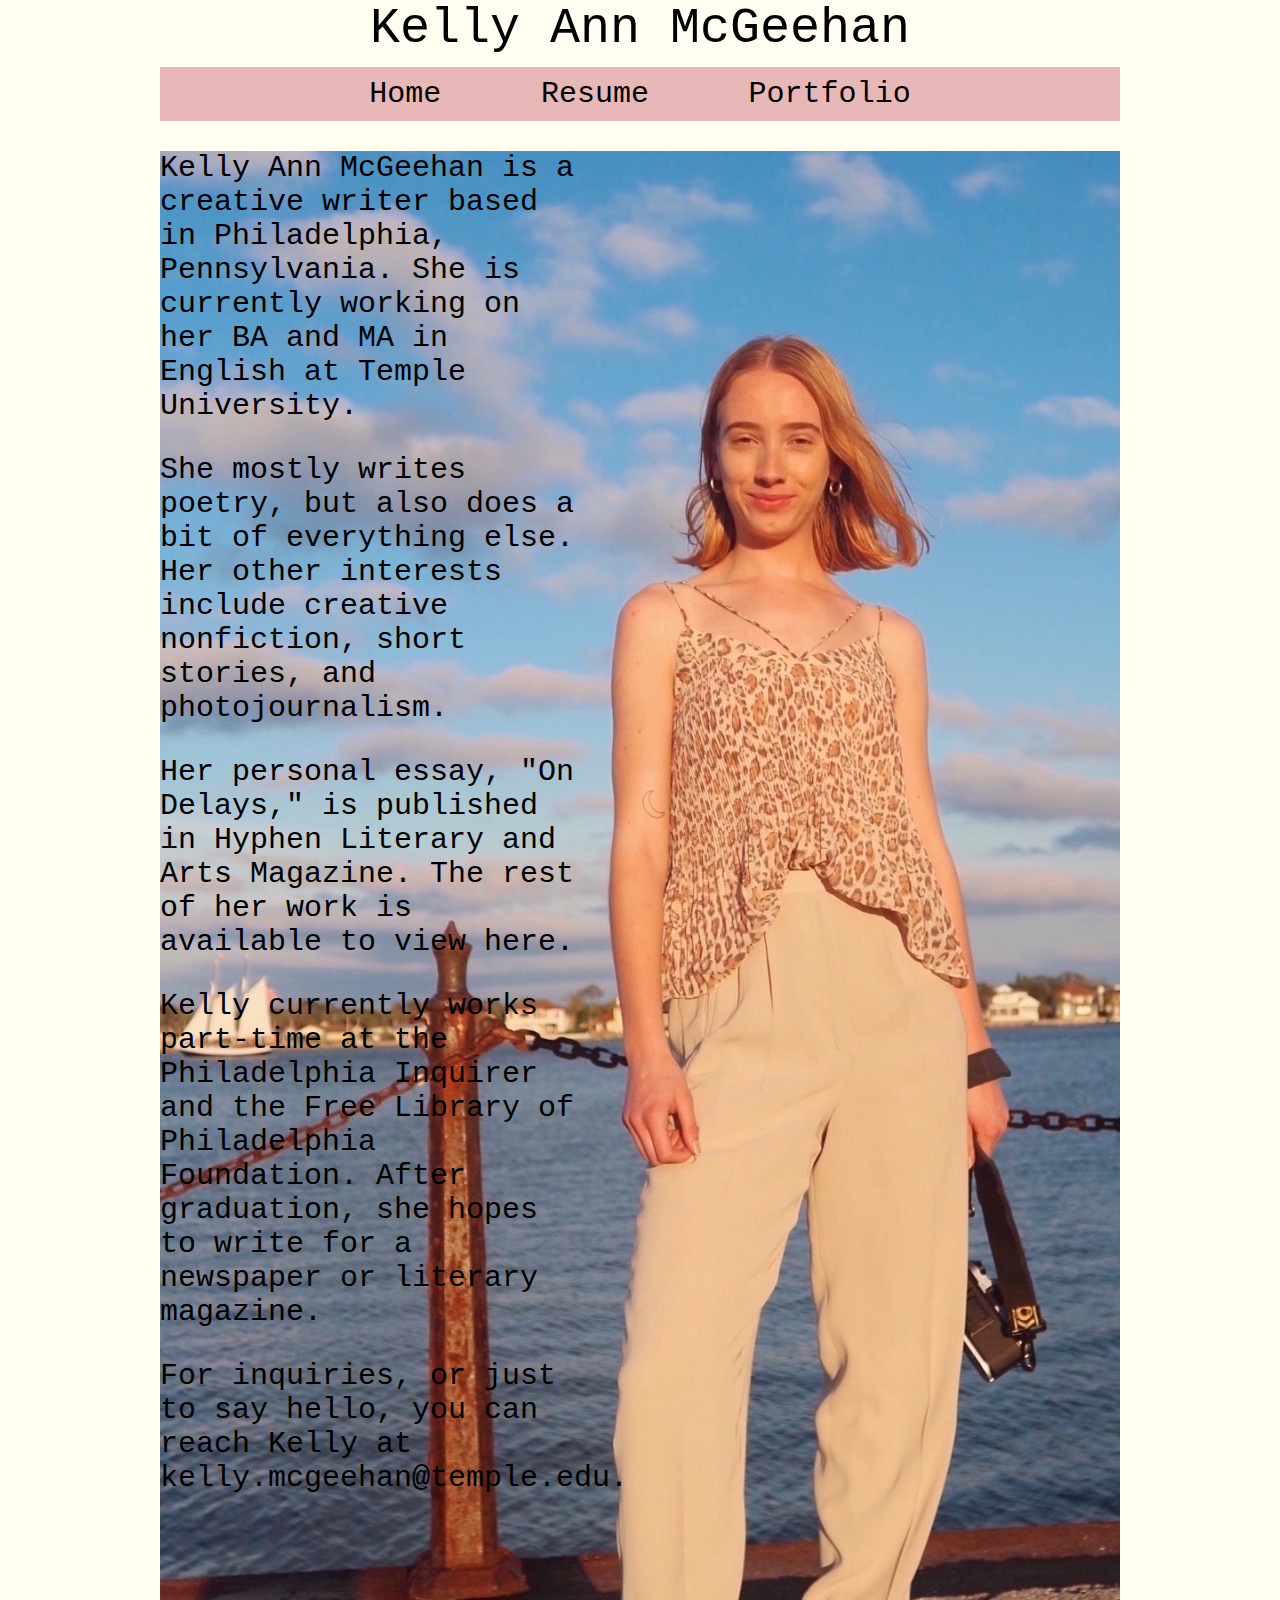
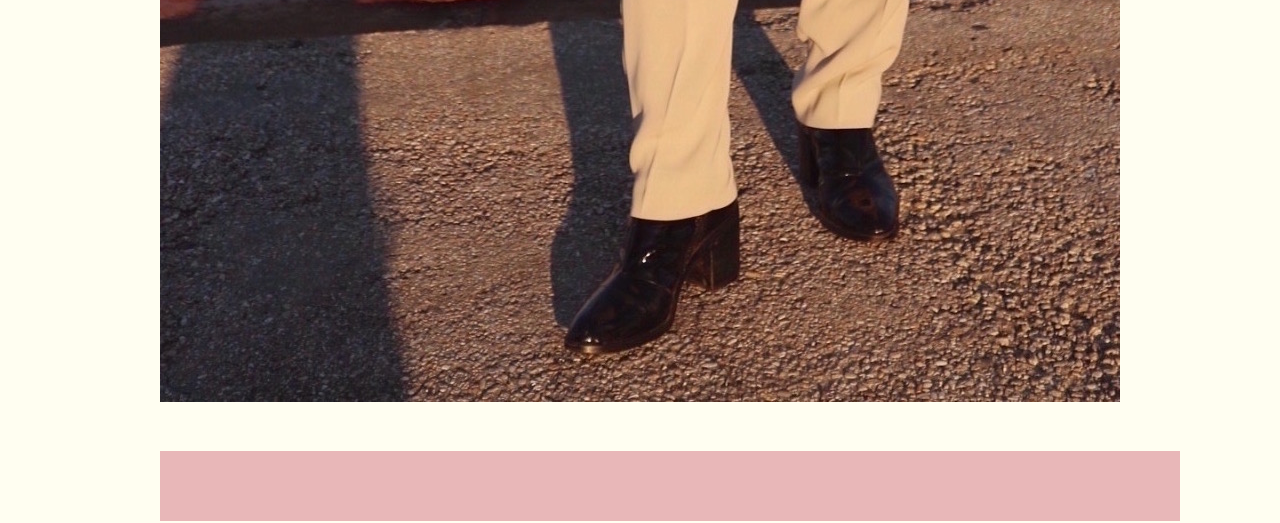
<file: index.html>
<!DOCTYPE html>
<html>
    
    <head>
        <meta charset="utf-8">
        <meta http-equiv="X-UA-Compatible" content="IE=edge">
        <title>3814 stub html</title>
        <meta name="description" content="stub file containing HTML boilerplate">
        <link rel="stylesheet" type="text/css" media="screen" href="mod14.css">
    </head>
    <body>
<main>      
        <header> <a href="home.html">Kelly Ann McGeehan </a> </header>
           <nav>
               <ul>
        			<li><a href="home.html">Home</a></li>
        			<li><a href="resume.html">Resume</a></li>
        			<li><a href="portfolio.html">Portfolio</a></li>
        		</ul>
        	</nav>
    
<div class= "about"> 
<div class= "aboutme"> 
<p> Kelly Ann McGeehan is a creative writer based in Philadelphia, Pennsylvania. She is currently working on her BA and MA in English at Temple University. </p>

<p> She mostly writes poetry, but also does a bit of everything else. Her other interests include creative nonfiction, short stories, and photojournalism. </p>

<p> Her personal essay, "On Delays," is published in Hyphen Literary and Arts Magazine. The rest of her work is available to view here. </p>
    
<p> Kelly currently works part-time at the Philadelphia Inquirer and the Free Library of Philadelphia Foundation. After graduation, she hopes to write for a newspaper or literary magazine.</p> 
    
<p> For inquiries, or just to say hello, you can reach Kelly at <a href = "mailto: kelly.mcgeehan@temple.edu">kelly.mcgeehan@temple.edu.</a></p>
</div>
</div>
    
<footer> </footer> 
</main>
</body>
</html>
</file>
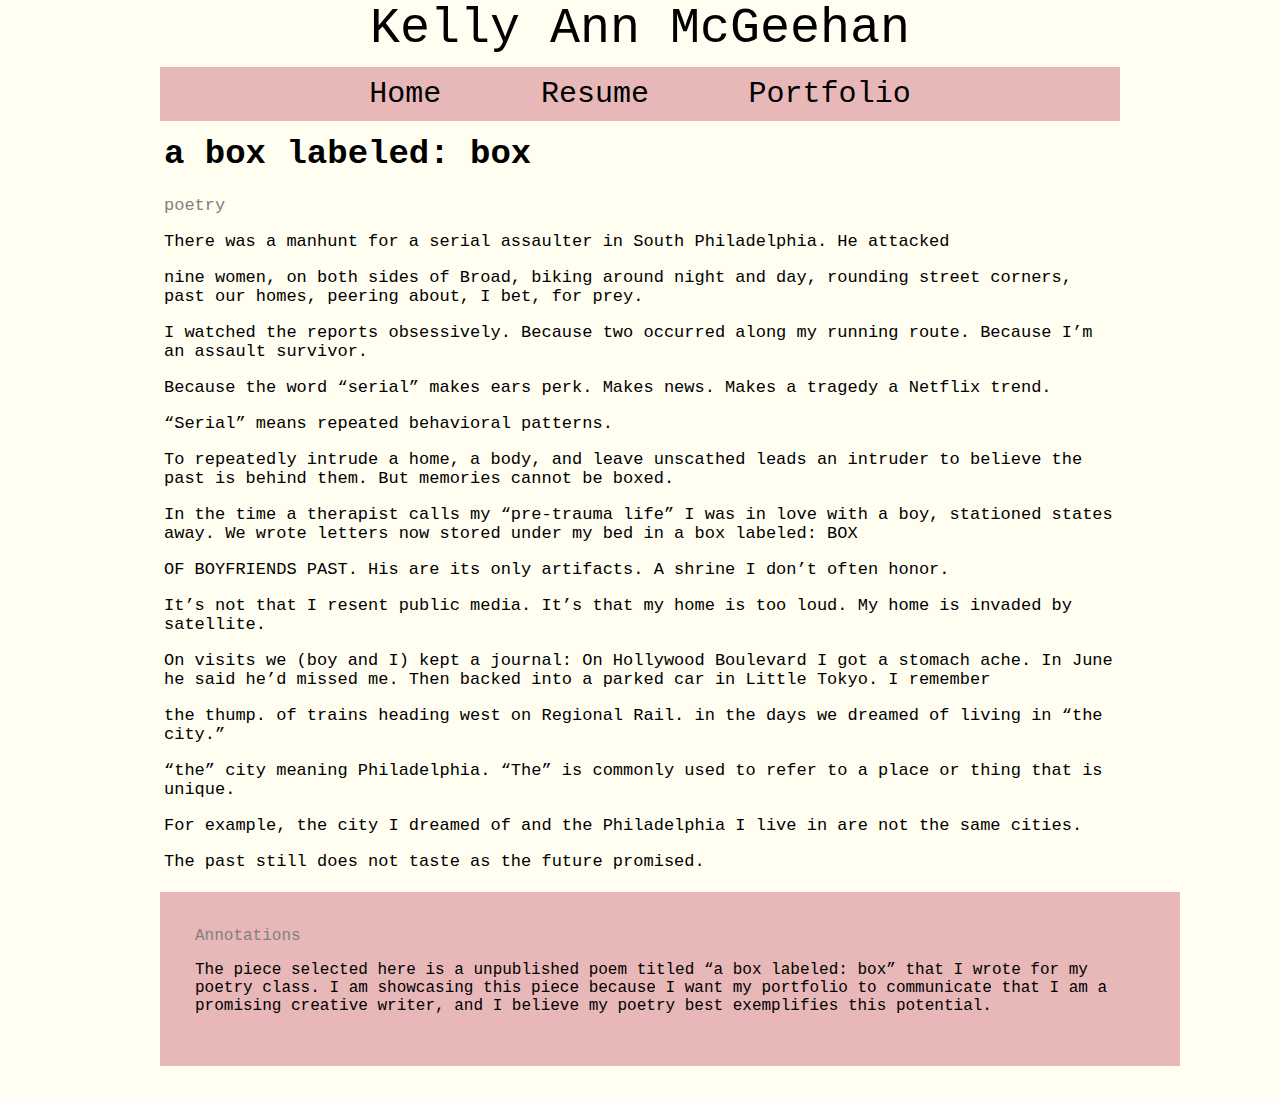
<file: abox.html>
<!DOCTYPE html>
<html>
    
    <head>
        <meta charset="utf-8">
        <meta http-equiv="X-UA-Compatible" content="IE=edge">
        <title>3814 stub html</title>
        <meta name="description" content="stub file containing HTML boilerplate">
        <link rel="stylesheet" type="text/css" media="screen" href="mod14.css">
        
    </head>
    <body>
    <main>
        <header> <a href="home.html">Kelly Ann McGeehan </a> </header>
        	<nav>
        		<ul>
        			<li><a href="home.html">Home</a></li>
        			<li><a href="resume.html">Resume</a></li>
        			<li><a href="portfolio.html">Portfolio</a></li>
        		</ul>
        	</nav>
        
    <div class= "poetrytext"> 
    <h1> a box labeled: box </h1>
    <subheader> poetry </subheader> 
    <p>There was a manhunt for a serial assaulter in South Philadelphia. He attacked</p>
    <p> nine women, on both sides of Broad, biking around night and day, rounding street corners, past our homes, peering about, I bet, for prey. 
    </p>
    <p>I watched the reports obsessively. Because two occurred along my running route. Because I’m an assault survivor. </p>
    <p>Because the word “serial” makes ears perk. Makes news. Makes a tragedy a Netflix trend.</p>
    <p>“Serial” means repeated behavioral patterns. </p>
    <p>To repeatedly intrude a home, a body, and leave unscathed leads an intruder to believe the past is behind them. But memories cannot be boxed. </p>
    <p>In the time a therapist calls my “pre-trauma life” I was in love with a boy, stationed states away. We wrote letters now stored under my bed in a box labeled: BOX 
    </p>
    <p>OF BOYFRIENDS PAST. His are its only artifacts. A shrine I don’t often honor.</p>
    <p>It’s not that I resent public media. It’s that my home is too loud. My home is invaded by satellite. </p>
    <p>On visits we (boy and I) kept a journal: On Hollywood Boulevard I got a stomach ache. In June he said he’d missed me. Then backed into a parked car in Little Tokyo. I remember </p>
    <p>the thump. of trains heading west on Regional Rail. in the days we dreamed of living in “the city.”</p>
    <p>“the” city meaning Philadelphia. “The” is commonly used to refer to a place or thing that is unique. </p>
    <p>For example, the city I dreamed of and the Philadelphia I live in are not the same cities.</p>
    <p>The past still does not taste as the future promised.</p>
    </div>
   <footer> <subheader> Annotations </subheader> 
    <p>The piece selected here is a unpublished poem titled “a box labeled: box” that I wrote for my poetry class. I am showcasing this piece because I want my portfolio to communicate that I am a promising creative writer, and I believe my poetry best exemplifies this potential. </p> </footer> 
  </main>
  </body>
  </html>
</file>
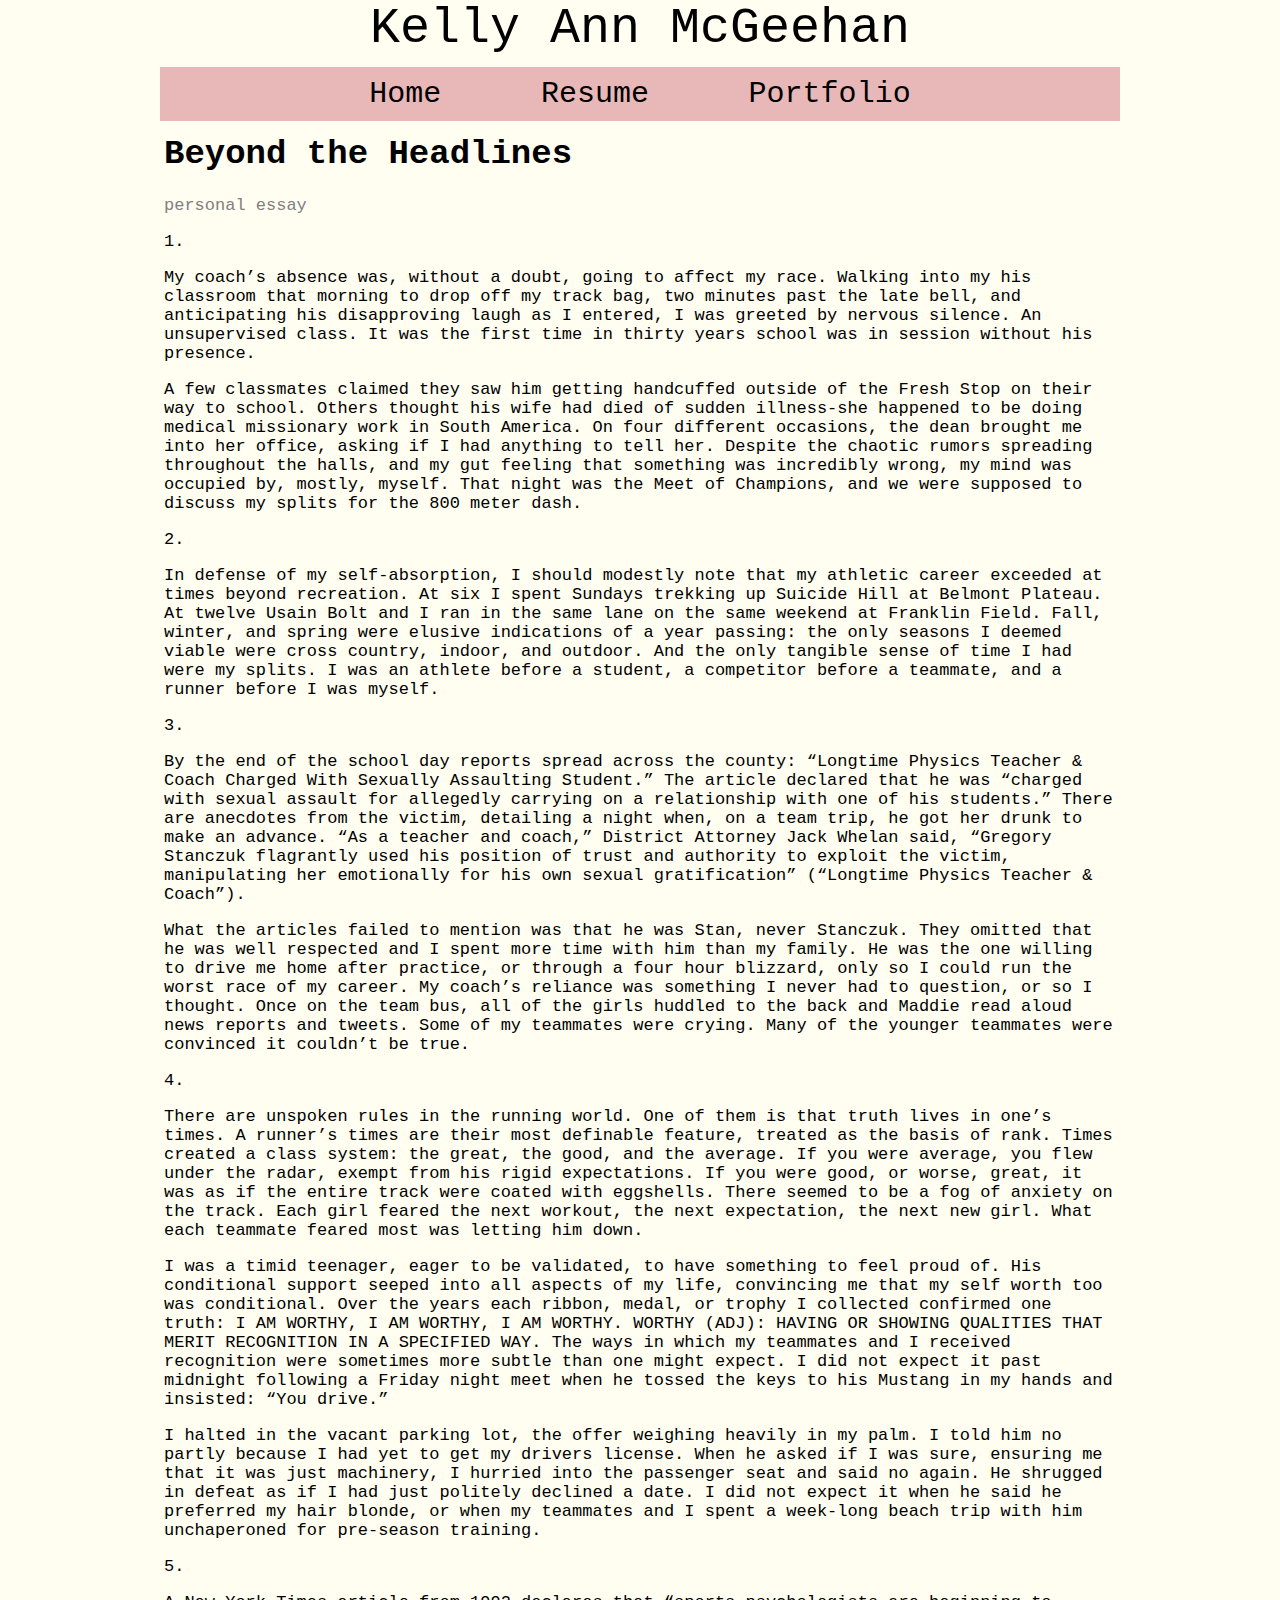
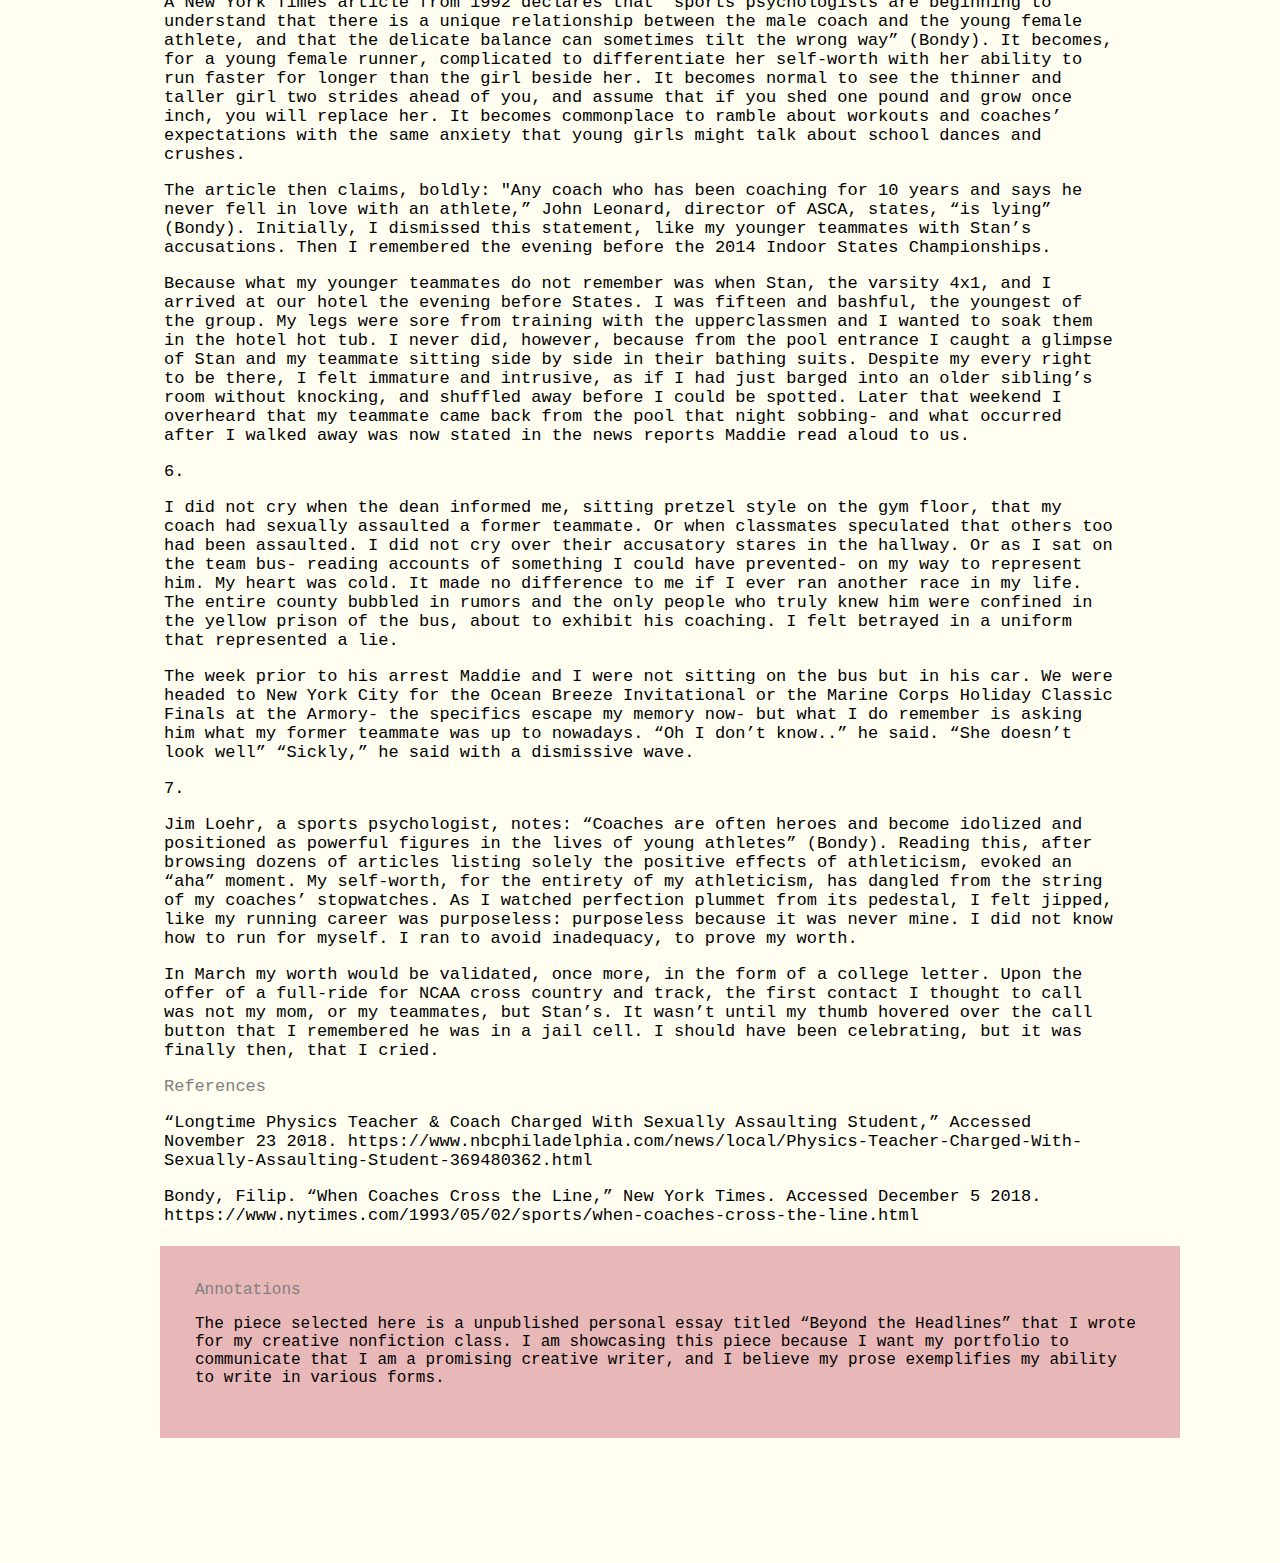
<file: beyond.html>
<!DOCTYPE html>
<html>
    
    <head>
        <meta charset="utf-8">
        <meta http-equiv="X-UA-Compatible" content="IE=edge">
        <title>3814 stub html</title>
        <meta name="description" content="stub file containing HTML boilerplate">
        <link rel="stylesheet" type="text/css" media="screen" href="mod14.css">
    </head>
    <body>
    <main>
        <header> <a href="home.html">Kelly Ann McGeehan </a> </header>
        	<nav>
        		<ul>
        			<li><a href="home.html">Home</a></li>
        			<li><a href="resume.html">Resume</a></li>
        			<li><a href="portfolio.html">Portfolio</a></li>
        		</ul>
        	</nav>
        
    <div class= "poetrytext"> 
    <h1> Beyond the Headlines </h1>
    <subheader> personal essay </subheader> 
    <p>1.</p>
    <p>My coach’s absence was, without a doubt, going to affect my race. Walking into my his classroom that morning to drop off my track bag, two minutes past the late bell, and anticipating his disapproving laugh as I entered, I was greeted by nervous silence. An unsupervised class. It was the first time in thirty years school was in session without his presence. </p>
    <p>A few classmates claimed they saw him getting handcuffed outside of the Fresh Stop on their way to school. Others thought his wife had died of sudden illness-she happened to be doing medical missionary work in South America. On four different occasions, the dean brought me into her office, asking if I had anything to tell her. Despite the chaotic rumors spreading throughout the halls, and my gut feeling that something was incredibly wrong, my mind was occupied by, mostly, myself. That night was the Meet of Champions, and we were supposed to discuss my splits for the 800 meter dash. </p>
    <p> 2.</p>
    <p>In defense of my self-absorption, I should modestly note that my athletic career exceeded at times beyond recreation. At six I spent Sundays trekking up Suicide Hill at Belmont Plateau. At twelve Usain Bolt and I ran in the same lane on the same weekend at Franklin Field. Fall, winter, and spring were elusive indications of a year passing: the only seasons I deemed viable were cross country, indoor, and outdoor. And the only tangible sense of time I had were my splits. I was an athlete before a student, a competitor before a teammate, and a runner before I was myself.
    </p>
    <p> 3. </p>
    <p>By the end of the school day reports spread across the county: “Longtime Physics Teacher & Coach Charged With Sexually Assaulting Student.” The article declared that he was “charged with sexual assault for allegedly carrying on a relationship with one of his students.” There are anecdotes from the victim, detailing a night when, on a team trip, he got her drunk to make an advance. “As a teacher and coach,” District Attorney Jack Whelan said, “Gregory Stanczuk flagrantly used his position of trust and authority to exploit the victim, manipulating her emotionally for his own sexual gratification” (“Longtime Physics Teacher & Coach”). 
    </p>
    <p>What the articles failed to mention was that he was Stan, never Stanczuk. They omitted that he was well respected and I spent more time with him than my family. He was the one willing to drive me home after practice, or through a four hour blizzard, only so I could run the worst race of my career. My coach’s reliance was something I never had to question, or so I thought. Once on the team bus, all of the girls huddled to the back and Maddie read aloud news reports and tweets. Some of my teammates were crying. Many of the younger teammates were convinced it couldn’t be true. </p>
    <p> 4.</p>
    <p>There are unspoken rules in the running world. One of them is that truth lives in one’s times. A runner’s times are their most definable feature, treated as the basis of rank. Times created a class system: the great, the good, and the average. If you were average, you flew under the radar, exempt from his rigid expectations. If you were good, or worse, great, it was as if the entire track were coated with eggshells. There seemed to be a fog of anxiety on the track. Each girl feared the next workout, the next expectation, the next new girl. What each teammate feared most was letting him down.</p>
    <p>I was a timid teenager, eager to be validated, to have something to feel proud of. His conditional support seeped into all aspects of my life, convincing me that my self worth too was conditional. Over the years each ribbon, medal, or trophy I collected confirmed one truth: I AM WORTHY, I AM WORTHY, I AM WORTHY. 
    WORTHY (ADJ): HAVING OR SHOWING QUALITIES THAT MERIT 
    RECOGNITION IN A SPECIFIED WAY. The ways in which my teammates and I received recognition were sometimes more subtle than one might expect. I did not expect it past midnight following a Friday night meet when he tossed the keys to his Mustang in my hands and insisted: “You drive.” </p>
    <p>I halted in the vacant parking lot, the offer weighing heavily in my palm. I told him no partly because I had yet to get my drivers license. When he asked if I was sure, ensuring me that it was just machinery, I hurried into the passenger seat and said no again. He shrugged in defeat as if I had just politely declined a date. I did not expect it when he said he preferred my hair blonde, or when my teammates and I spent a week-long beach trip with him unchaperoned for pre-season training.</p>
    <p>5.</p>
    <p>A New York Times article from 1992 declares that “sports psychologists are beginning to understand that there is a unique relationship between the male coach and the young female athlete, and that the delicate balance can sometimes tilt the wrong way” (Bondy). It becomes, for a young female runner, complicated to differentiate her self-worth with her ability to run faster for longer than the girl beside her. It becomes normal to see the thinner and taller girl two strides ahead of you, and assume that if you shed one pound and grow once inch, you will replace her. It becomes commonplace to ramble about workouts and coaches’ expectations with the same anxiety that young girls might talk about school dances and crushes.</p>
    <p>The article then claims, boldly: "Any coach who has been coaching for 10 years and says he never fell in love with an athlete,” John Leonard, director of ASCA, states, “is lying” (Bondy). Initially, I dismissed this statement, like my younger teammates with Stan’s accusations. Then I remembered the evening before the 2014 Indoor States Championships. </p>
    <p>Because what my younger teammates do not remember was when Stan, the varsity 4x1, and I arrived at our hotel the evening before States. I was fifteen and bashful, the youngest of the group. My legs were sore from training with the upperclassmen and I wanted to soak them in the hotel hot tub. I never did, however, because from the pool entrance I caught a glimpse of Stan and my teammate sitting side by side in their bathing suits. Despite my every right to be there, I felt immature and intrusive, as if I had just barged into an older sibling’s room without knocking, and shuffled away before I could be spotted. Later that weekend I overheard that my teammate came back from the pool that night sobbing- and what occurred after I walked away was now stated in the news reports Maddie read aloud to us. 
    </p>
    <p>6.</p>
    <p>I did not cry when the dean informed me, sitting pretzel style on the gym floor, that my coach had sexually assaulted a former teammate. Or when classmates speculated that others too had been assaulted. I did not cry over their accusatory stares in the hallway. Or as I sat on the team bus- reading accounts of something I could have prevented- on my way to represent him. My heart was cold. It made no difference to me if I ever ran another race in my life. The entire county bubbled in rumors and the only people who truly knew him were confined in the yellow prison of the bus, about to exhibit his coaching. I felt betrayed in a uniform that represented a lie.</p>
    <p>The week prior to his arrest Maddie and I were not sitting on the bus but in his car. We were headed to New York City for the Ocean Breeze Invitational or the Marine Corps Holiday Classic Finals at the Armory- the specifics escape my memory now- but what I do remember is asking him what my former teammate was up to nowadays. 
	“Oh I don’t know..” he said. “She doesn’t look well” “Sickly,” he said with a dismissive wave. </p>
    <p>7.</p>
    <p>Jim Loehr, a sports psychologist, notes: “Coaches are often heroes and become idolized and positioned as powerful figures in the lives of young athletes” (Bondy). 
    Reading this, after browsing dozens of articles listing solely the positive effects of athleticism, evoked an “aha” moment. My self-worth, for the entirety of my athleticism, has dangled from the string of my coaches’ stopwatches. As I watched perfection plummet from its pedestal, I felt jipped, like my running career was purposeless: purposeless because it was never mine. I did not know how to run for myself. I ran to avoid inadequacy, to prove my worth. </p>
    <p>In March my worth would be validated, once more, in the form of a college letter. Upon the offer of a full-ride for NCAA cross country and track, the first contact I thought to call was not my mom, or my teammates, but Stan’s. It wasn’t until my thumb hovered over the call button that I remembered he was in a jail cell. I should have been celebrating, but it was finally then, that I cried. </p>
    <subheader> References </subheader>
    <p>“Longtime Physics Teacher & Coach Charged With Sexually Assaulting Student,” Accessed November 23 2018. https://www.nbcphiladelphia.com/news/local/Physics-Teacher-Charged-With-Sexually-Assaulting-Student-369480362.html </p>
    <p>Bondy, Filip. “When Coaches Cross the Line,” New York Times. Accessed December 5 2018. https://www.nytimes.com/1993/05/02/sports/when-coaches-cross-the-line.html</p>
</div>
<footer> <subheader> Annotations </subheader> 
    <p>The piece selected here is a unpublished personal essay titled “Beyond the Headlines” that I wrote for my creative nonfiction class. I am showcasing this piece because I want my portfolio to communicate that I am a promising creative writer, and I believe my prose exemplifies my ability to write in various forms. </p> </footer> 
</main>
  </body>
  </html>
</file>
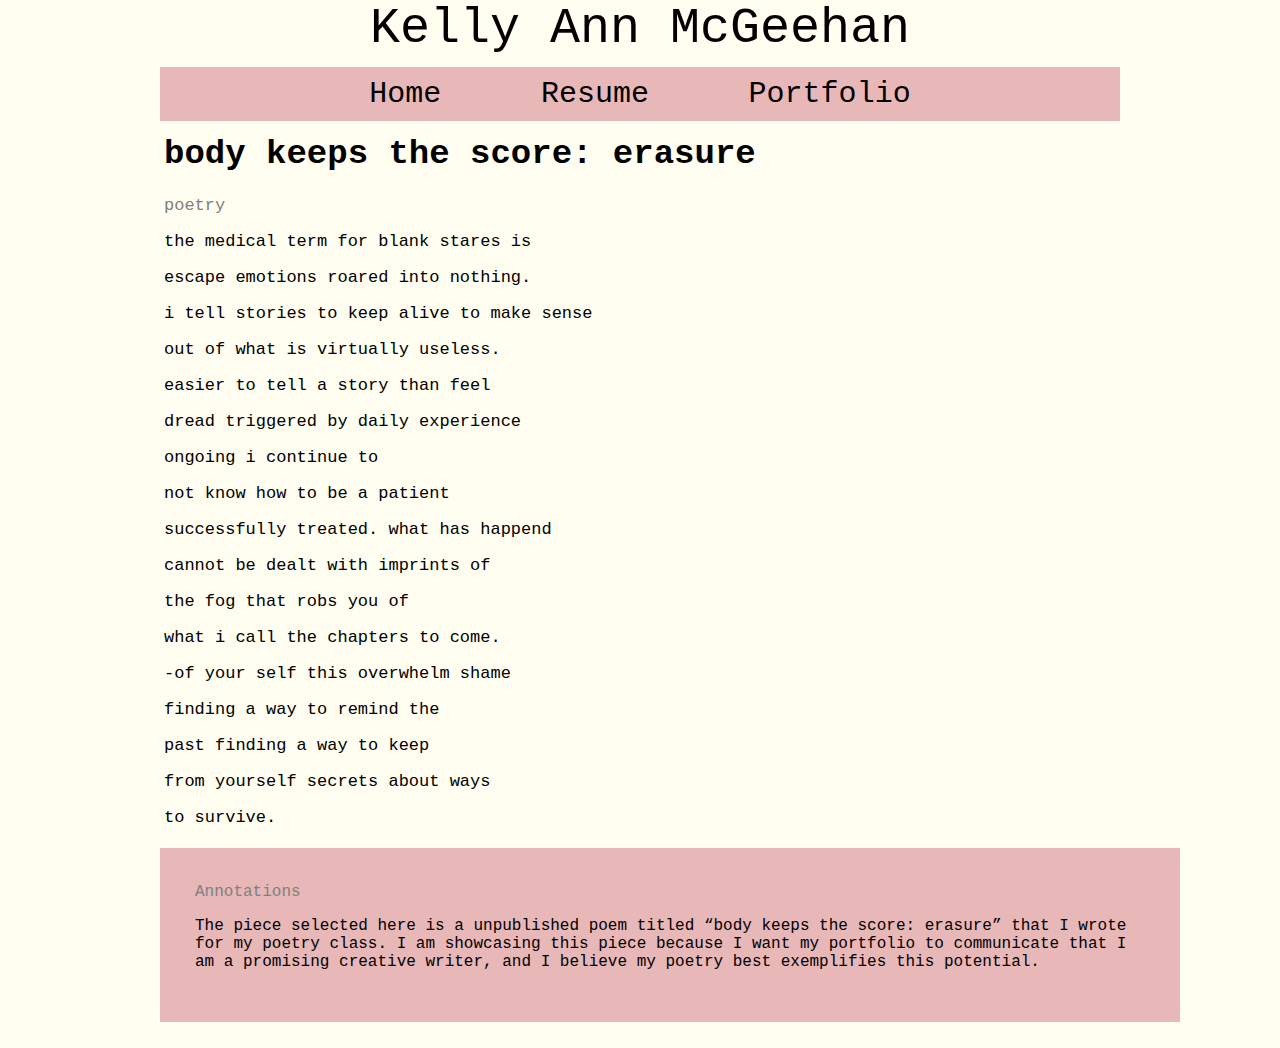
<file: bodykeeps.html>
<!DOCTYPE html>
<html>
    
    <head>
        <meta charset="utf-8">
        <meta http-equiv="X-UA-Compatible" content="IE=edge">
        <title>3814 stub html</title>
        <meta name="description" content="stub file containing HTML boilerplate">
        <link rel="stylesheet" type="text/css" media="screen" href="mod14.css">
        
    </head>
    <body>
    <main> 
        <header> <a href="home.html">Kelly Ann McGeehan </a> </header>
        	<nav>
        		<ul>
        			<li><a href="home.html">Home</a></li>
        			<li><a href="resume.html">Resume</a></li>
        			<li><a href="portfolio.html">Portfolio</a></li>
        		</ul>
        	</nav>
    
    <div class= "poetrytext">
    <h1> body keeps the score: erasure </h1>
    <subheader> poetry </subheader>
    <p> the medical term for blank stares is </p>
    <p> escape emotions roared into nothing. </p>
    <p> i tell stories to keep alive to make sense </p>
    <p> out of what is virtually useless. </p>
    <p> easier to tell a story than feel </p>
    <p> dread triggered by daily experience 
    <p> ongoing i continue to </p>
    <p> not know how to be a patient </p>
    <p> successfully treated. what has happend </p>
    <p> cannot be dealt with imprints of </p>
    <p> the fog that robs you of </p>
    <p> what i call the chapters to come. </p>
    <p> -of your self this overwhelm shame </p>
    <p> finding a way to remind the </p>
    <p> past finding a way to keep </p>
    <p> from yourself secrets about ways </p>
    <p> to survive. </p>
    </div>  
        
   <footer> <subheader> Annotations </subheader> 
    <p>The piece selected here is a unpublished poem titled “body keeps the score: erasure” that I wrote for my poetry class. I am showcasing this piece because I want my portfolio to communicate that I am a promising creative writer, and I believe my poetry best exemplifies this potential. </p> </footer>  
        
  </main>
  </body>
  </html>
</file>
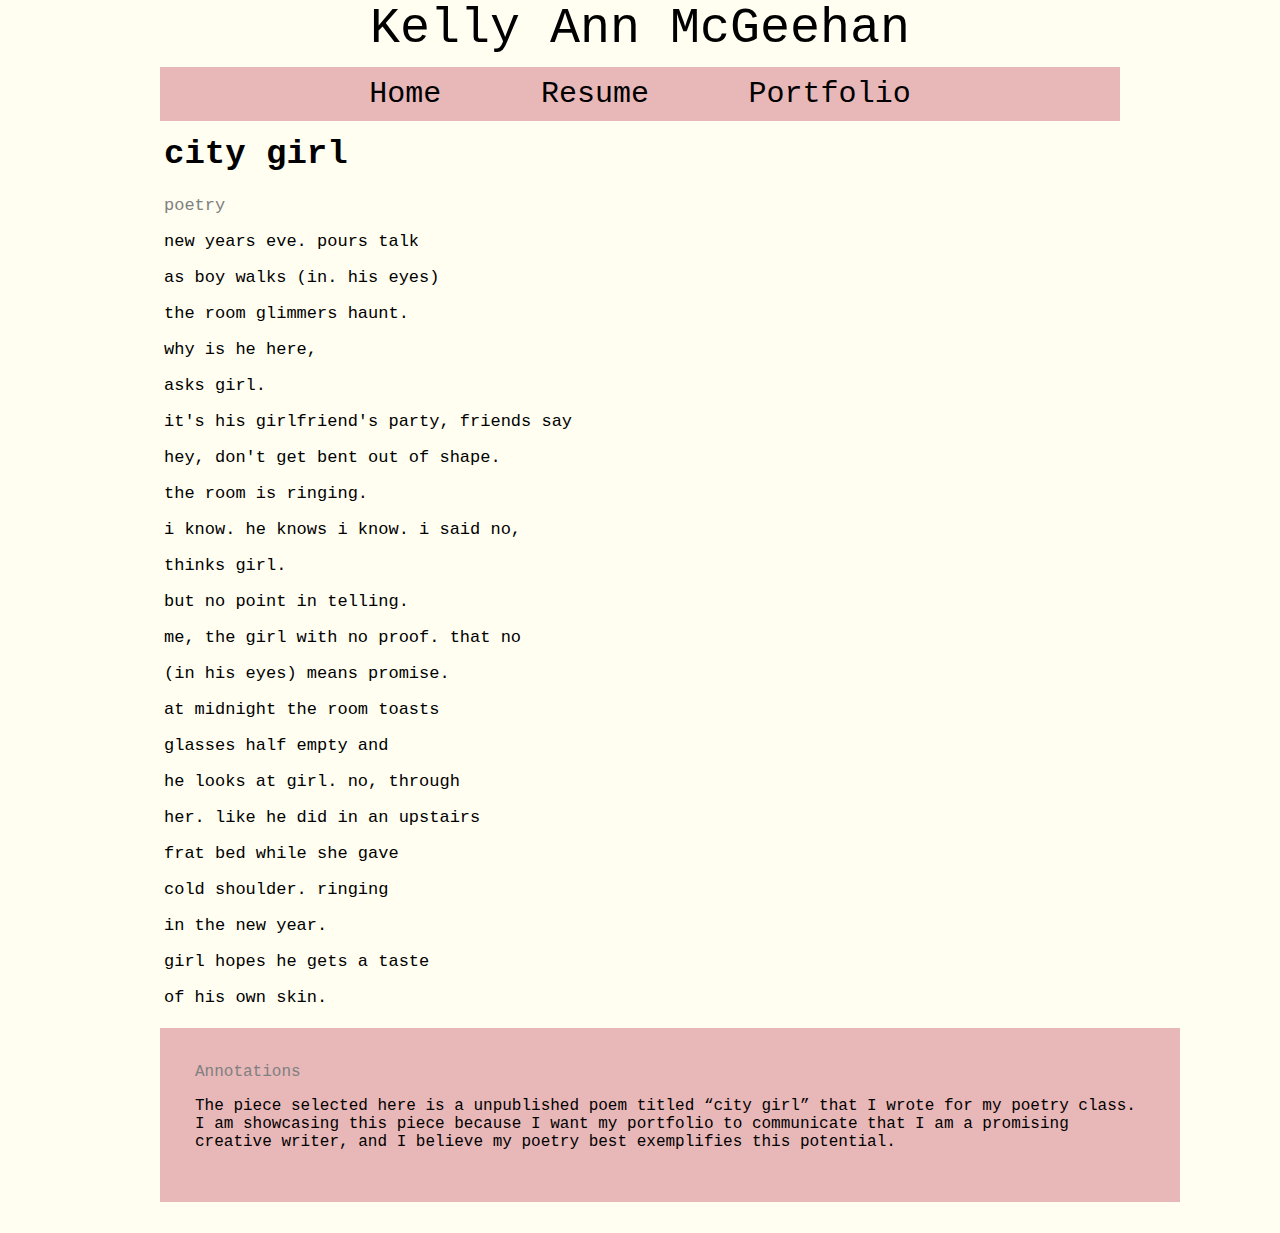
<file: citygirl.html>
<!DOCTYPE html>
<html>
    
    <head>
        <meta charset="utf-8">
        <meta http-equiv="X-UA-Compatible" content="IE=edge">
        <title>3814 stub html</title>
        <meta name="description" content="stub file containing HTML boilerplate">
        <link rel="stylesheet" type="text/css" media="screen" href="mod14.css">
        
    </head>
    <body>
    <main>
        <header> <a href="home.html">Kelly Ann McGeehan </a> </header>
        	<nav>
        		<ul>
        			<li><a href="home.html">Home</a></li>
        			<li><a href="resume.html">Resume</a></li>
        			<li><a href="portfolio.html">Portfolio</a></li>
        		</ul>
        	</nav>
   
        <div class= "poetrytext"> 
        <h1> city girl </h1>
        <subheader> poetry </subheader>
        <p> new years eve. pours talk </p>
        <p> as boy walks (in. his eyes) </p>
        <p> the room glimmers haunt. </p>
        <p> why is he here,  </p>
        <p> asks girl. </p>
        <p> it's his girlfriend's party, friends say </p>
        <p> hey, don't get bent out of shape. </p>
        <p> the room is ringing.</p>
        <p> i know. he knows i know. i said no,</p>
        <p> thinks girl. </p>
        <p> but no point in telling. </p>
        <p> me, the girl with no proof. that no </p>
        <p> (in his eyes) means promise. </p>
        <p> at midnight the room toasts </p>
        <p> glasses half empty and </p>
        <p> he looks at girl. no, through </p>
        <p> her. like he did in an upstairs</p>
        <p> frat bed while she gave </p>
        <p> cold shoulder. ringing</p>
        <p> in the new year. </p>
        <p> girl hopes he gets a taste</p>
        <p> of his own skin. </p>
        </div>
        

       <footer><subheader> Annotations </subheader> 
    <p>The piece selected here is a unpublished poem titled “city girl” that I wrote for my poetry class. I am showcasing this piece because I want my portfolio to communicate that I am a promising creative writer, and I believe my poetry best exemplifies this potential. </p> </footer>  
        
  </main>
  </body>
  </html>
</file>
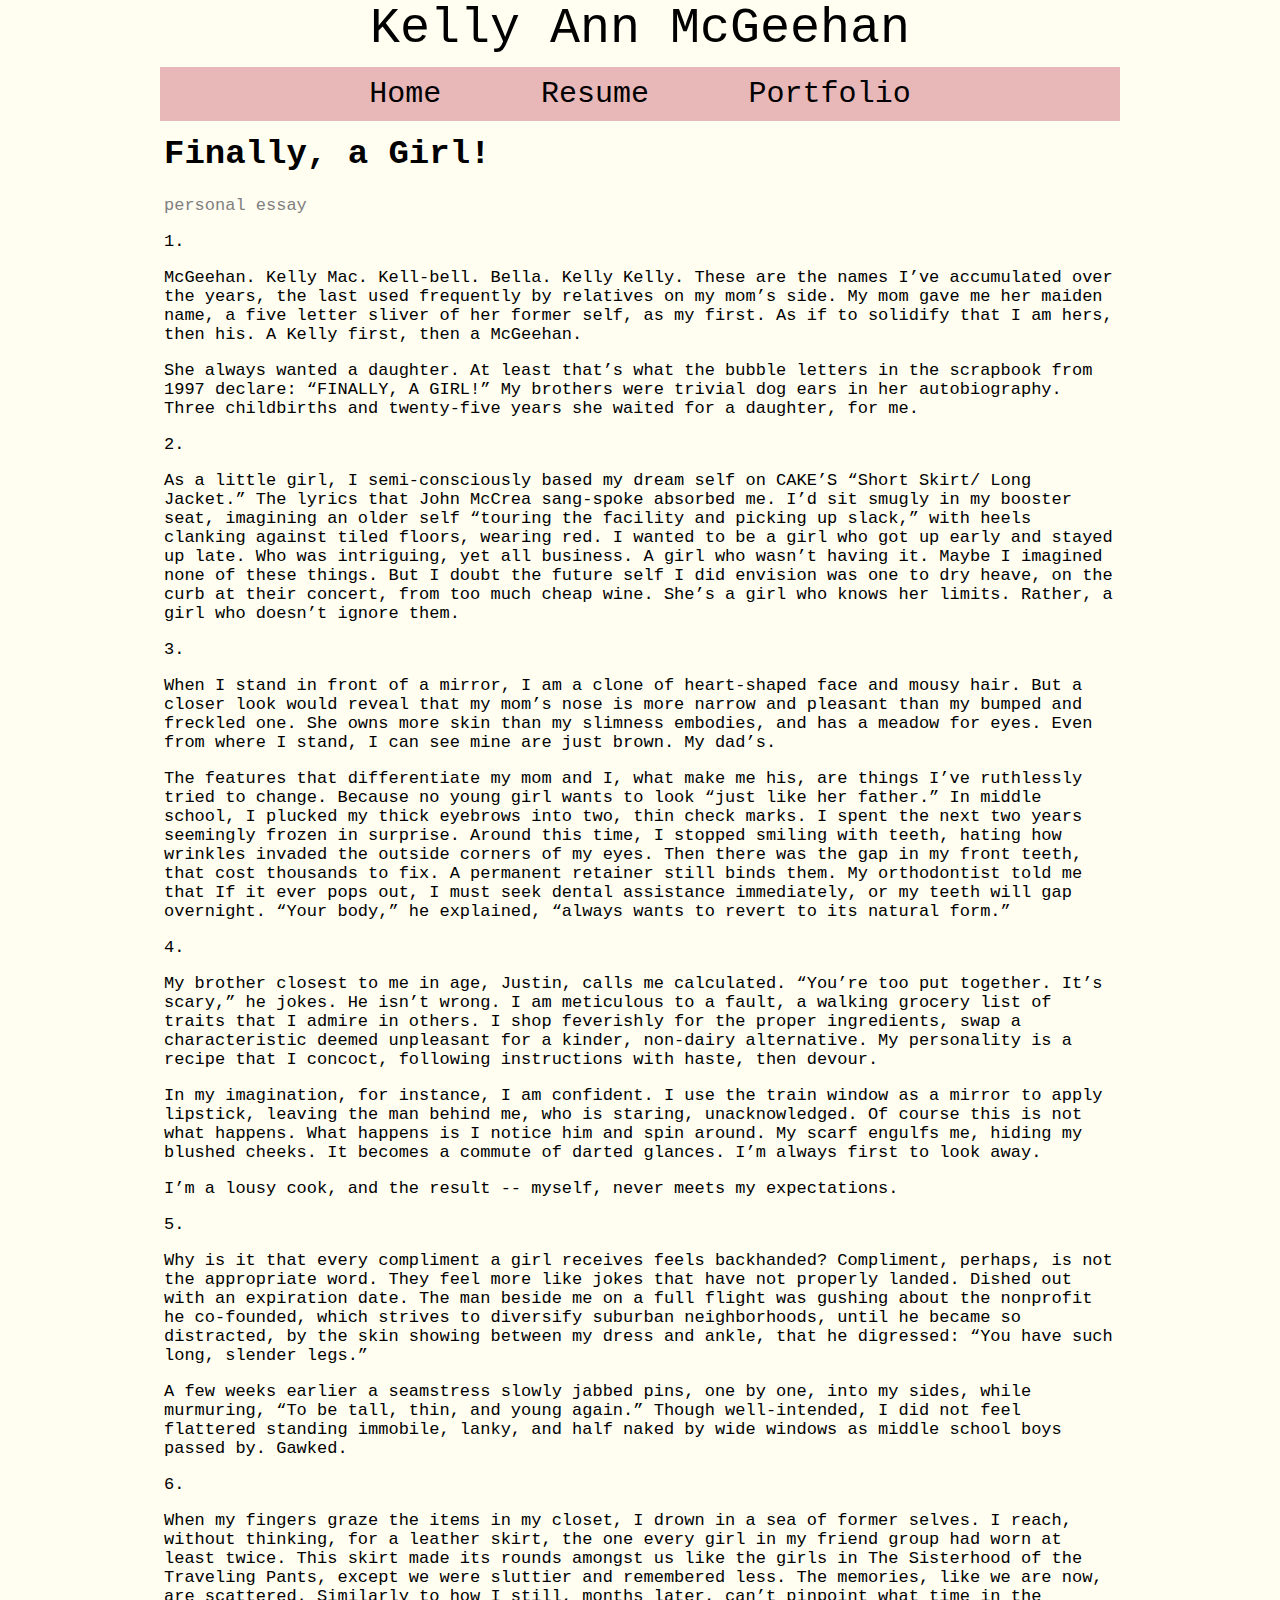
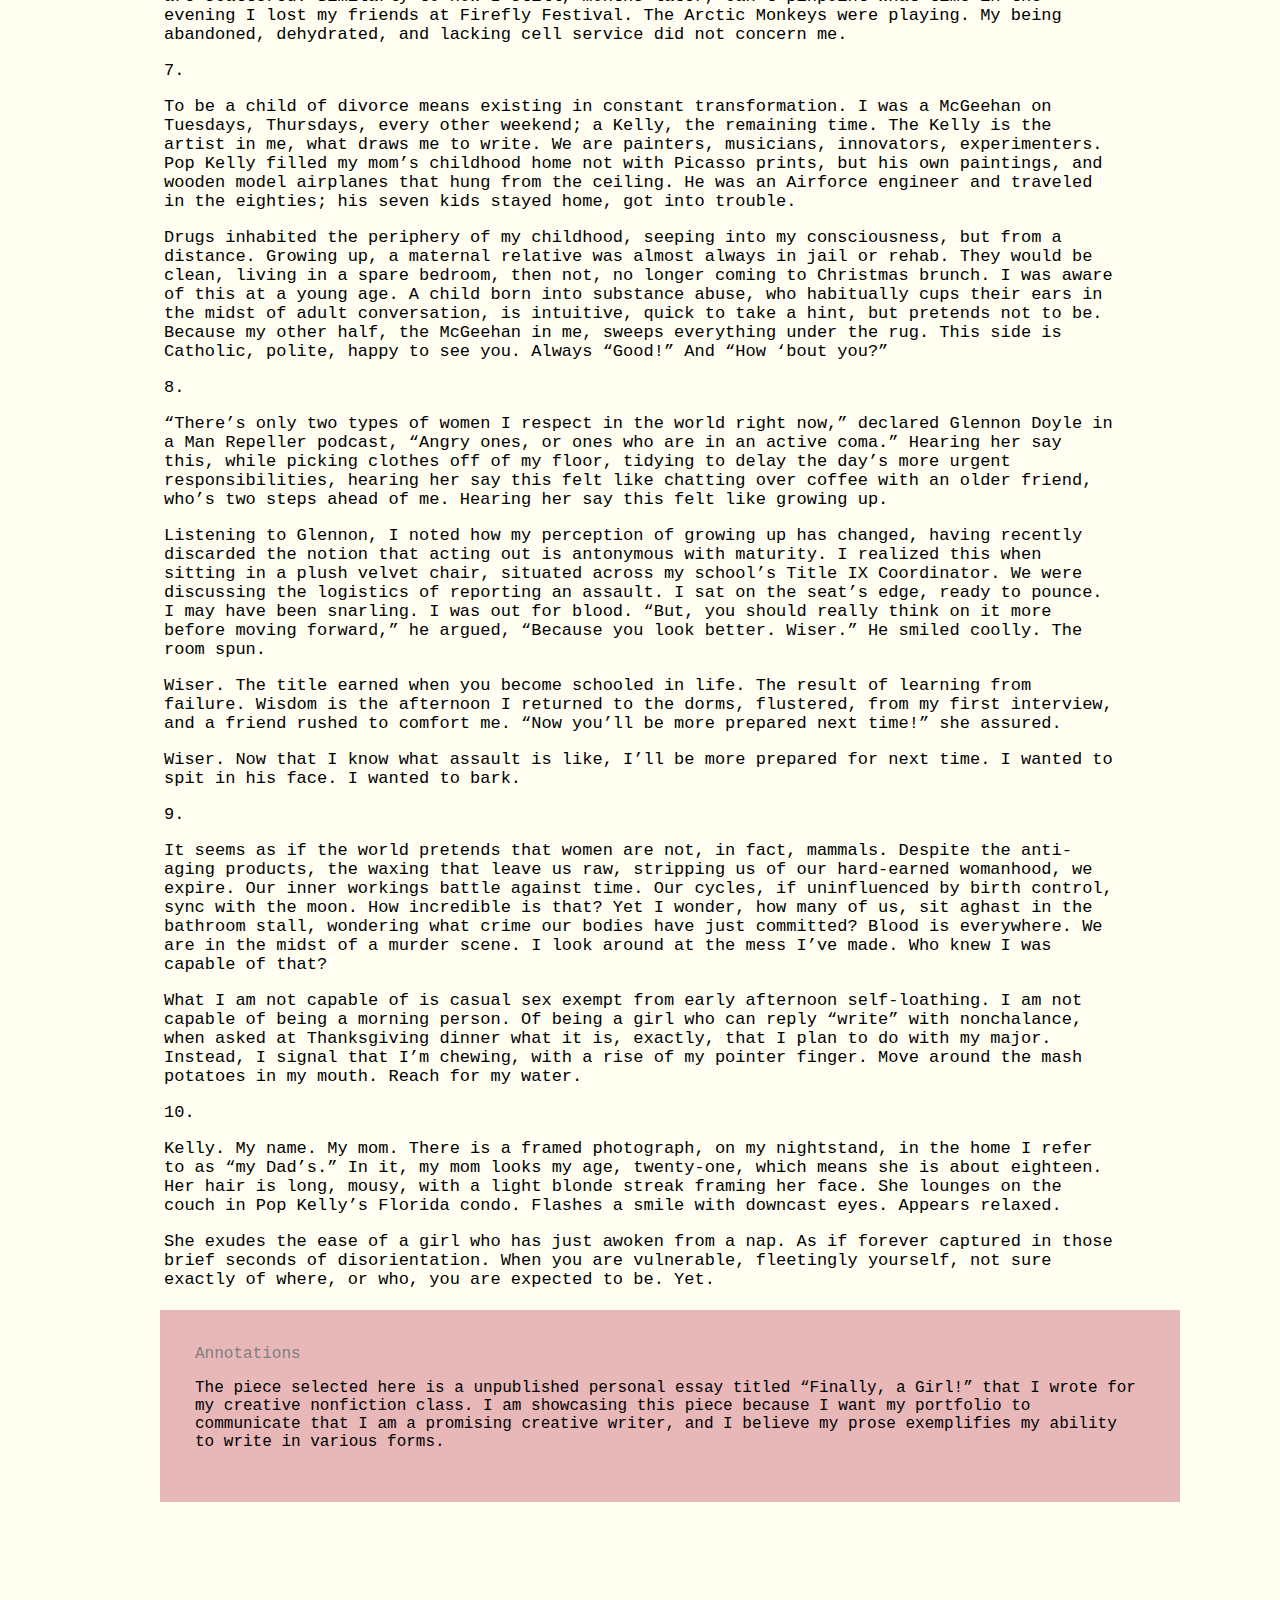
<file: finally.html>
<!DOCTYPE html>
<html>
    
    <head>
        <meta charset="utf-8">
        <meta http-equiv="X-UA-Compatible" content="IE=edge">
        <title>3814 stub html</title>
        <meta name="description" content="stub file containing HTML boilerplate">
        <link rel="stylesheet" type="text/css" media="screen" href="mod14.css">
    </head>
    <body>
    <main>
        <header> <a href="home.html">Kelly Ann McGeehan </a> </header>
        	<nav>
        		<ul>
        			<li><a href="home.html">Home</a></li>
        			<li><a href="resume.html">Resume</a></li>
        			<li><a href="portfolio.html">Portfolio</a></li>
        		</ul>
        	</nav>
        
    <div class= "poetrytext"> 
    <h1> Finally, a Girl! </h1>
    <subheader> personal essay </subheader> 
    <p>1.</p>
    <p>McGeehan. Kelly Mac. Kell-bell. Bella. Kelly Kelly. These are the names I’ve accumulated over the years, the last used frequently by relatives on my mom’s side. My mom gave me her maiden name, a five letter sliver of her former self, as my first. As if to solidify that I am hers, then his. A Kelly first, then a McGeehan. </p>
    <p>She always wanted a daughter. At least that’s what the bubble letters in the scrapbook from 1997 declare: “FINALLY, A GIRL!” My brothers were trivial dog ears in her autobiography. Three childbirths and twenty-five years she waited for a daughter, for me. </p>
    <p>2.</p>
    <p>As a little girl, I semi-consciously based my dream self on CAKE’S “Short Skirt/ Long Jacket.” The lyrics that John McCrea sang-spoke absorbed me. I’d sit smugly in my booster seat, imagining an older self “touring the facility and picking up slack,” with heels clanking against tiled floors, wearing red. I wanted to be a girl who got up early and stayed up late. Who was intriguing, yet all business. A girl who wasn’t having it. Maybe I imagined none of these things. But I doubt the future self I did envision was one to dry heave, on the curb at their concert, from too much cheap wine. She’s a girl who knows her limits. Rather, a girl who doesn’t ignore them. </p>
    <p>3.</p>
    <p>When I stand in front of a mirror, I am a clone of heart-shaped face and mousy hair. But a closer look would reveal that my mom’s nose is more narrow and pleasant than my bumped and freckled one. She owns more skin than my slimness embodies, and has a meadow for eyes. Even from where I stand, I can see mine are just brown. My dad’s. </p>
    <p>The features that differentiate my mom and I, what make me his, are things I’ve ruthlessly tried to change. Because no young girl wants to look “just like her father.” In middle school, I plucked my thick eyebrows into two, thin check marks. I spent the next two years seemingly frozen in surprise. Around this time, I stopped smiling with teeth, hating how wrinkles invaded the outside corners of my eyes. Then there was the gap in my front teeth, that cost thousands to fix. A permanent retainer still binds them. My orthodontist told me that If it ever pops out, I must seek dental assistance immediately, or my teeth will gap overnight. “Your body,” he explained, “always wants to revert to its natural form.” </p>
    <p>4.</p>
    <p>My brother closest to me in age, Justin, calls me calculated. “You’re too put together. It’s scary,” he jokes. He isn’t wrong. I am meticulous to a fault, a walking grocery list of traits that I admire in others. I shop feverishly for the proper ingredients, swap a characteristic deemed unpleasant for a kinder, non-dairy alternative. My personality is a recipe that I concoct, following instructions with haste, then devour. </p>
    <p>In my imagination, for instance, I am confident. I use the train window as a mirror to apply lipstick, leaving the man behind me, who is staring, unacknowledged. Of course this is not what happens. What happens is I notice him and spin around. My scarf engulfs me, hiding my blushed cheeks. It becomes a commute of darted glances. I’m always first to look away. </p>
    <p>	I’m a lousy cook, and the result -- myself, never meets my expectations. </p>
    <p>5.</p>
    <p>Why is it that every compliment a girl receives feels backhanded? Compliment, perhaps, is not the appropriate word. They feel more like jokes that have not properly landed. Dished out with an expiration date. The man beside me on a full flight was gushing about the nonprofit he co-founded, which strives to diversify suburban neighborhoods, until he became so distracted, by the skin showing between my dress and ankle, that he digressed: “You have such long, slender legs.”</p>
    <p>A few weeks earlier a seamstress slowly jabbed pins, one by one, into my sides, while murmuring, “To be tall, thin, and young again.” Though well-intended, I did not feel flattered standing immobile, lanky, and half naked by wide windows as middle school boys passed by. Gawked.</p>
    <p>6.</p> 
    <p>When my fingers graze the items in my closet, I drown in a sea of former selves. I reach, without thinking, for a leather skirt, the one every girl in my friend group had worn at least twice. This skirt made its rounds amongst us like the girls in The Sisterhood of the Traveling Pants, except we were sluttier and remembered less. The memories, like we are now, are scattered. Similarly to how I still, months later, can’t pinpoint what time in the evening I lost my friends at Firefly Festival. The Arctic Monkeys were playing. My being abandoned, dehydrated, and lacking cell service did not concern me. </p>
    <p>7.</p>
    <p>To be a child of divorce means existing in constant transformation. I was a McGeehan on Tuesdays, Thursdays, every other weekend; a Kelly, the remaining time. The Kelly is the artist in me, what draws me to write. We are painters, musicians, innovators, experimenters. Pop Kelly filled my mom’s childhood home not with Picasso prints, but his own paintings, and wooden model airplanes that hung from the ceiling. He was an Airforce engineer and traveled in the eighties; his seven kids stayed home, got into trouble. </p>
    <p>Drugs inhabited the periphery of my childhood, seeping into my consciousness, but from a distance. Growing up, a maternal relative was almost always in jail or rehab. They would be clean, living in a spare bedroom, then not, no longer coming to Christmas brunch. I was aware of this at a young age. A child born into substance abuse, who habitually cups their ears in the midst of adult conversation, is intuitive, quick to take a hint, but pretends not to be. Because my other half, the McGeehan in me, sweeps everything under the rug. This side is Catholic, polite, happy to see you. Always “Good!” And  “How ‘bout you?” </p>
    <p> 8. </p>
    <p>“There’s only two types of women I respect in the world right now,” declared Glennon Doyle in a Man Repeller podcast, “Angry ones, or ones who are in an active coma.” Hearing her say this, while picking clothes off of my floor, tidying to delay the day’s more urgent responsibilities, hearing her say this felt like chatting over coffee with an older friend, who’s two steps ahead of me. Hearing her say this felt like growing up. </p>
    <p> Listening to Glennon, I noted how my perception of growing up has changed, having recently discarded the notion that acting out is antonymous with maturity. I realized this when sitting in a plush velvet chair, situated across my school’s Title IX Coordinator. We were discussing the logistics of reporting an assault. I sat on the seat’s edge, ready to pounce. I may have been snarling. I was out for blood. 
    “But, you should really think on it more before moving forward,” he argued, “Because you look better. Wiser.” He smiled coolly. The room spun.</p>
    <p>Wiser. The title earned when you become schooled in life. The result of learning from failure. Wisdom is the afternoon I returned to the dorms, flustered, from my first interview, and a friend rushed to comfort me. “Now you’ll be more prepared next time!” she assured. </p>
    <p>Wiser. Now that I know what assault is like, I’ll be more prepared for next time. I wanted to spit in his face. I wanted to bark. </p>
    <p>9.</p>
    <p>It seems as if the world pretends that women are not, in fact, mammals. Despite the anti-aging products, the waxing that leave us raw, stripping us of our hard-earned womanhood, we expire. Our inner workings battle against time. Our cycles, if uninfluenced by birth control, sync with the moon. How incredible is that? Yet I wonder, how many of us, sit aghast in the bathroom stall, wondering what crime our bodies have just committed? Blood is everywhere. We are in the midst of a murder scene. I look around at the mess I’ve made. Who knew I was capable of that? </p>
    <p>What I am not capable of is casual sex exempt from early afternoon self-loathing. I am not capable of being a morning person. Of being a girl who can reply “write” with nonchalance, when asked at Thanksgiving dinner what it is, exactly, that I plan to do with my major. Instead, I signal that I’m chewing, with a rise of my pointer finger. Move around the mash potatoes in my mouth. Reach for my water. </p>
    <p>10.</p>
    <p>Kelly. My name. My mom. There is a framed photograph, on my nightstand, in the home I refer to as “my Dad’s.” In it, my mom looks my age, twenty-one,  which means she is about eighteen. Her hair is long, mousy, with a light blonde streak framing her face. She lounges on the couch in Pop Kelly’s Florida condo. Flashes a smile with downcast eyes. Appears relaxed. </p>
    <p>She exudes the ease of a girl who has just awoken from a nap. As if forever captured in those brief seconds of disorientation. When you are vulnerable, fleetingly yourself, not sure exactly of where, or who, you are expected to be. Yet. </p>
</div>
<footer> <subheader> Annotations </subheader> 
    <p>The piece selected here is a unpublished personal essay titled “Finally, a Girl!” that I wrote for my creative nonfiction class. I am showcasing this piece because I want my portfolio to communicate that I am a promising creative writer, and I believe my prose exemplifies my ability to write in various forms. </p> </footer> 
</main>
  </body>
  </html>
</file>
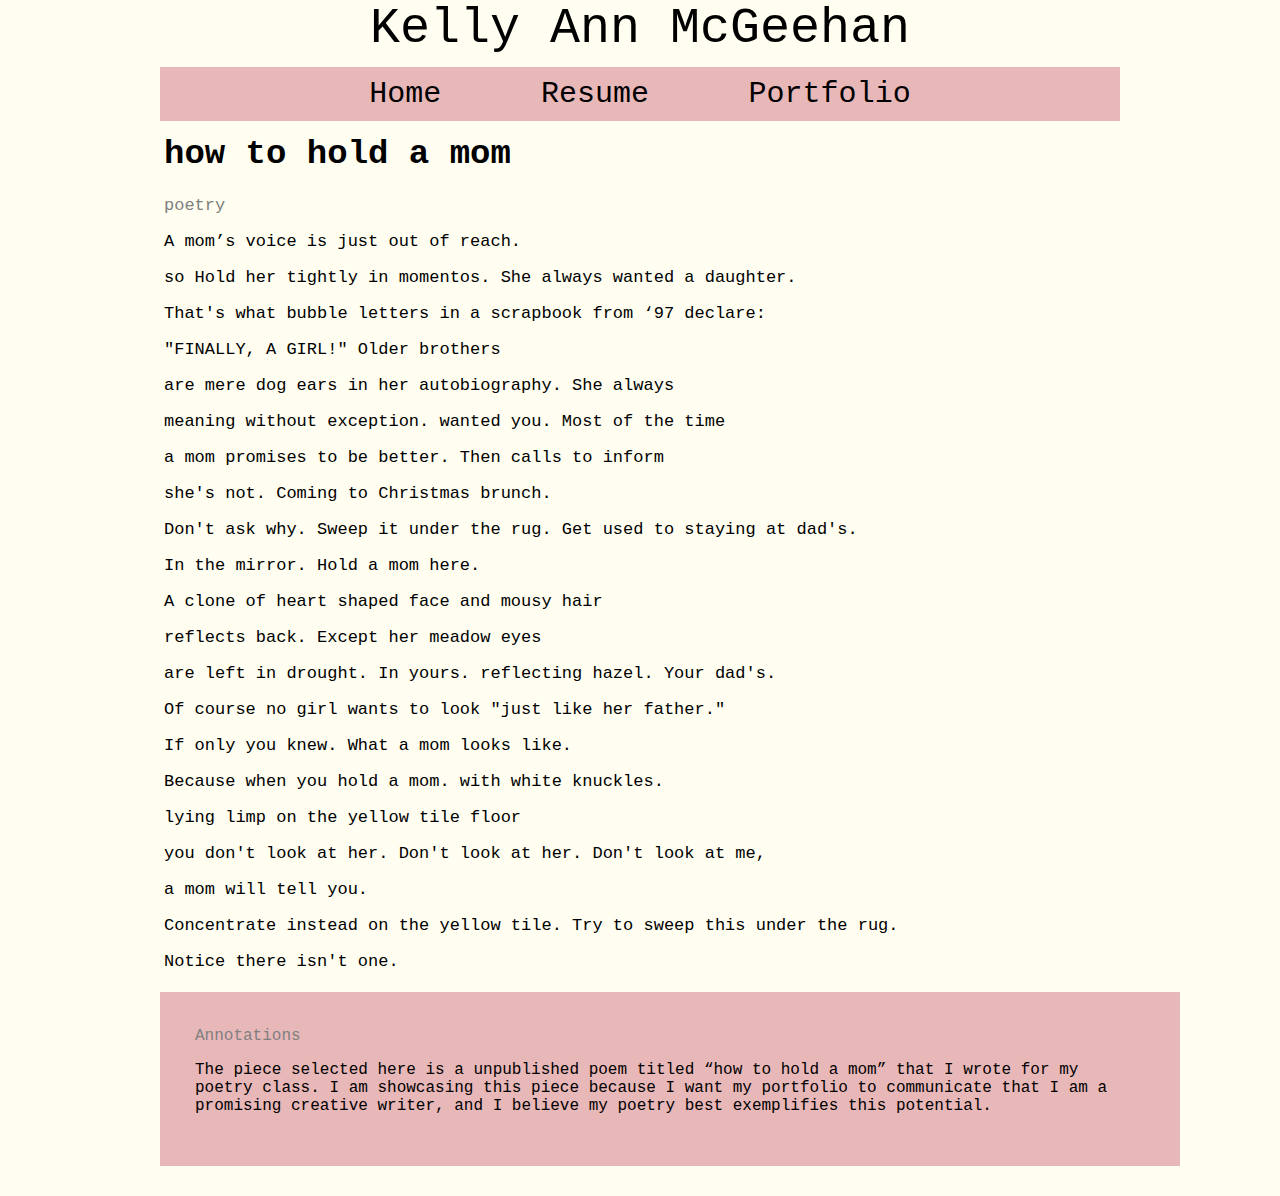
<file: howto.html>
<!DOCTYPE html>
<html>
    
    <head>
        <meta charset="utf-8">
        <meta http-equiv="X-UA-Compatible" content="IE=edge">
        <title>3814 stub html</title>
        <meta name="description" content="stub file containing HTML boilerplate">
        <link rel="stylesheet" type="text/css" media="screen" href="mod14.css">       
    </head>
   
    <body>
    <main>
        <header> <a href="home.html">Kelly Ann McGeehan </a> </header>
        	<nav>
        		<ul>
        			<li><a href="home.html">Home</a></li>
        			<li><a href="resume.html">Resume</a></li>
        			<li><a href="portfolio.html">Portfolio</a></li>
        		</ul>
        	</nav>

        
    <div class= "poetrytext"> 
    <h1> how to hold a mom </h1>
    <subheader> poetry </subheader> 
    <p> A mom’s voice is just out of reach. </p>
    <p> so Hold her tightly in momentos. She always wanted a daughter. </p>
    <p> That's what bubble letters in a scrapbook from ‘97 declare: </p>
    <p>"FINALLY, A GIRL!" Older brothers </p> 
    <p>are mere dog ears in her autobiography. She always </p>
    <p>meaning without exception. wanted you. Most of the time</p>
    <p>a mom promises to be better. Then calls to inform </p>
    <p>she's not. Coming to Christmas brunch. </p>
    <p>Don't ask why. Sweep it under the rug. Get used to staying at dad's.</p>
    <p>In the mirror. Hold a mom here. </p>
    <p>A clone of heart shaped face and mousy hair </p>
    <p>reflects back. Except her meadow eyes </p>
    <p>are left in drought. In yours. reflecting hazel. Your dad's. </p>
    <p> Of course no girl wants to look "just like her father."</p>
    <p>If only you knew. What a mom looks like. </p>
    <p> Because when you hold a mom. with white knuckles.</p>
    <p> lying limp on the yellow tile floor </p>
    <p> you don't look at her. Don't look at her. Don't look at me, </p>
    <p> a mom will tell you.</p>
    <p> Concentrate instead on the yellow tile. Try to sweep this under the rug. </p>
    <p> Notice there isn't one. </p>
    </div>
        
    
   
   <footer> 
    <subheader> Annotations </subheader> 
    <p>The piece selected here is a unpublished poem titled “how to hold a mom” that I wrote for my poetry class. I am showcasing this piece because I want my portfolio to communicate that I am a promising creative writer, and I believe my poetry best exemplifies this potential. </p>
    </footer>  
    
  </main>
  </body>
  </html>
</file>
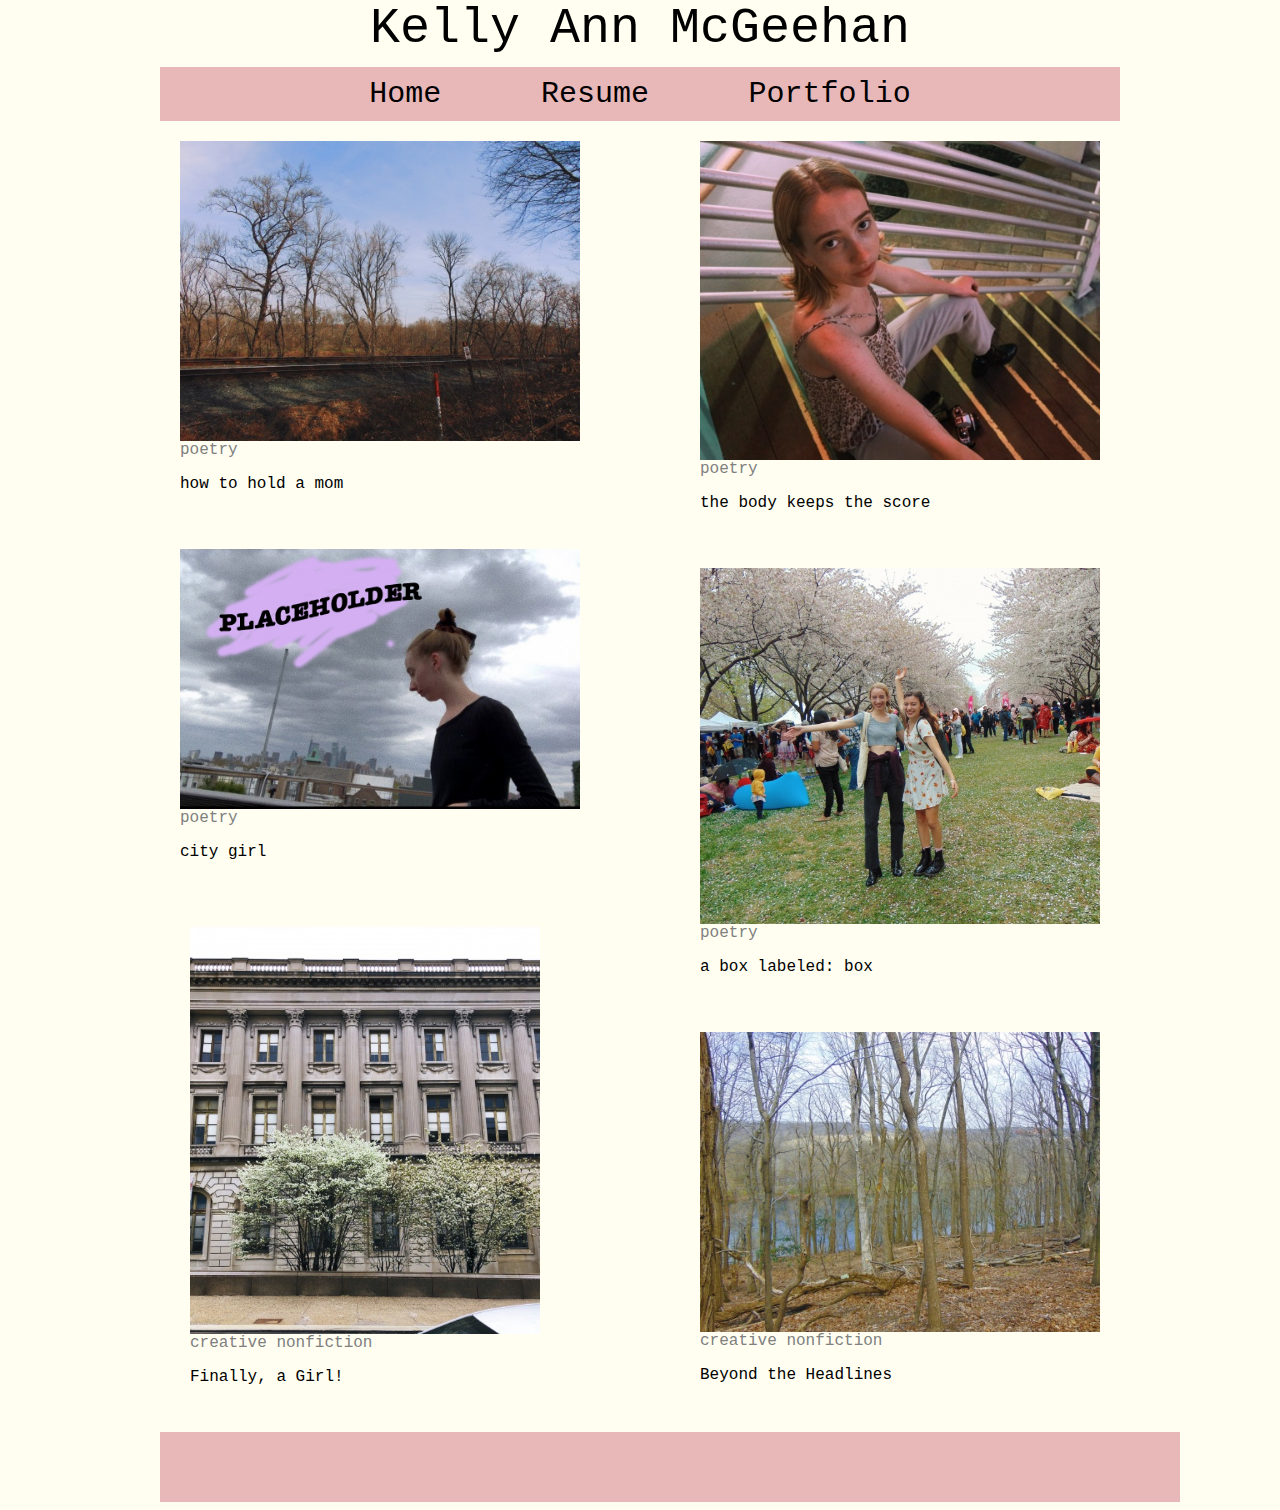
<file: portfolio.html>
<!DOCTYPE html>
<html>
    
    <head>
        <meta charset="utf-8">
        <meta http-equiv="X-UA-Compatible" content="IE=edge">
        <title>3814 stub html</title>
        <meta name="description" content="stub file containing HTML boilerplate">
        <link rel="stylesheet" type="text/css" media="screen" href="mod14.css">
     </head>
    
<body>
<main>
<header> <a href="home.html">Kelly Ann McGeehan </a> </header>
<nav>
    <ul>
    <li><a href="home.html">Home</a></li>
    <li><a href="resume.html">Resume</a></li>
    <li><a href="portfolio.html">Portfolio</a></li>
    </ul>
</nav>


<div class= "howto"> 
<img src= "photo5.jpg" alt="photo5" class= "photo5">   
<subheader> poetry </subheader>
<p> <a href= "howto.html"> how to hold a mom </a> </p>
</div>
    

<div class= "bodykeeps"> 
<img src= "photo1.jpg" alt="photo1" class= "photo1">   
<subheader> poetry </subheader>
<p> <a href="bodykeeps.html"> the body keeps the score </a> </p>
</div>
    
<div class= "citygirl"> 
<img src= "photo4.jpg" alt="photo4" class= "photo4">   
<subheader> poetry </subheader>
<p> <a href="citygirl.html"> city girl </a> </p>
</div>
    

<div class= "abox"> 
<img src= "photo6.jpg" alt="photo6" class= "photo6">   
<subheader> poetry </subheader>
<p> <a href="abox.html"> a box labeled: box </a> </p>
</div>
    

<div class= "finally"> 
<img src= "photo3.jpg" alt="photo1" class= "photo3">   
<subheader> creative nonfiction </subheader>
<p> <a href="finally.html"> Finally, a Girl!</a> </p>
</div>
    
<div class= "beyond"> 
<img src= "photo2.jpg" alt="photo2" class= "photo2">   
<subheader> creative nonfiction </subheader>
<p> <a href="beyond.html"> Beyond the Headlines </a> </p>
</div>

<footer> </footer>  
       
</main>
</body>
</html>
</file>
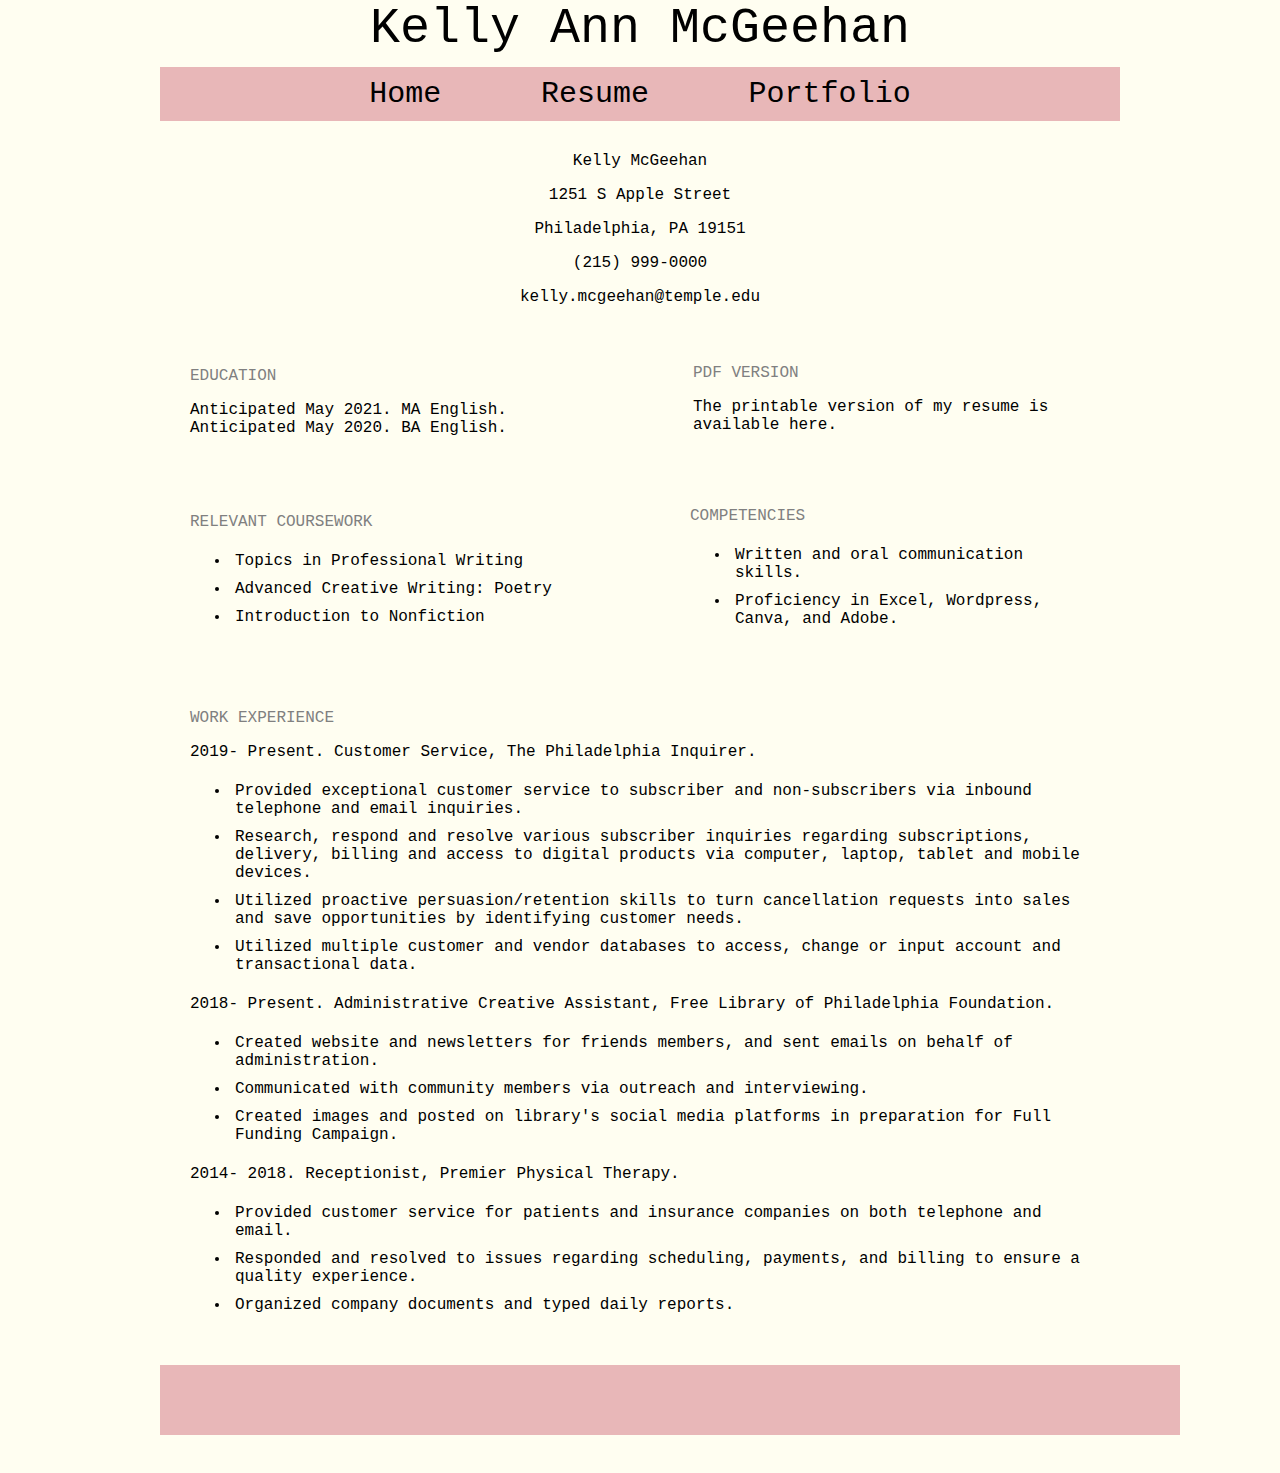
<file: resume.html>
<!DOCTYPE html>
<html>
    
    <head>
        <meta charset="utf-8">
        <meta http-equiv="X-UA-Compatible" content="IE=edge">
        <title>3814 stub html</title>
        <meta name="description" content="stub file containing HTML boilerplate">
        <link rel="stylesheet" type="text/css" media="screen" href="mod14.css">
        
    </head>
    <body>
        <div class= "wrapper">
        <main>
        <header> <a href="home.html">Kelly Ann McGeehan </a> </header>
            <nav>
        		<ul>
        			<li><a href="home.html">Home</a></li>
        			<li><a href="resume.html">Resume</a></li>
        			<li><a href="portfolio.html">Portfolio</a></li>  
        		</ul>
        	</nav>
        

        <div class="resume-header"> 
            <p> Kelly McGeehan </p>
            <p> 1251 S Apple Street </p>
            <p> Philadelphia, PA 19151 </p>
            <p> (215) 999-0000 </p>
            <p><a href = "mailto: kelly.mcgeehan@temple.edu">kelly.mcgeehan@temple.edu</a></p>
        </div>
    
            
        <div class= "education">
        <subheader> EDUCATION </subheader>
        <p> Anticipated May 2021. MA English.
            Anticipated May 2020. BA English. 
          </p> 
        </div>
        
        <div class= "PDF">
        <subheader> PDF VERSION </subheader>
        <p> The printable version of my resume is available <a href="resume.pdf"> here. </a> </p> 
        </div>
        
    
        <div class= "competencies">
        <subheader>COMPETENCIES</subheader>  
        <ul> 
            <li>Written and oral communication skills. </li>  
            <li> Proficiency in Excel, Wordpress, Canva, and Adobe. </li>    
        </ul>
        </div>
       
        <div class= "relevant"> 
        <subheader> RELEVANT COURSEWORK </subheader>
        <ul> 
            <li> Topics in Professional Writing </li>
            <li> Advanced Creative Writing: Poetry </li>
            <li> Introduction to Nonfiction </li>
        </ul>
      </div>
         
        <div class= "experience">
        <subheader> WORK EXPERIENCE </subheader>
        
        <p> 2019- Present. Customer Service, The Philadelphia Inquirer. </p>
            <ul> 
            <li> Provided exceptional customer service to subscriber and non-subscribers via inbound telephone and email inquiries.</li>
            <li> Research, respond and resolve various subscriber inquiries regarding subscriptions, delivery, billing and access to digital products via computer, laptop, tablet and mobile devices. </li>
            <li> Utilized proactive persuasion/retention skills to turn cancellation requests into sales and save opportunities by identifying customer needs. </li>
            <li>Utilized multiple customer and vendor databases to access, change or input account and transactional data. </li>
            </ul>
            
            
        <p> 2018- Present. Administrative Creative Assistant, Free Library of   Philadelphia Foundation. </p>
            <ul> 
            <li> Created website and newsletters for friends members, and sent emails on behalf of administration. </li>
            <li> Communicated with community members via outreach and interviewing. </li>
            <li> Created images and posted on library's social media platforms in preparation for Full Funding Campaign. </li>
            </ul>
    
        <p> 2014- 2018. Receptionist, Premier Physical Therapy.</p>
            <ul> 
            <li> Provided customer service for patients and insurance companies on both telephone and email. </li>  
            <li> Responded and resolved to issues regarding scheduling, payments, and billing to ensure a quality experience.</li>
            <li> Organized company documents and typed daily reports.
            </li>
            </ul>  
        </div>
        <footer> </footer>  
        </main>
        </div>
            
    
  </body>
  </html>
</file>
<file: mod14.css>
body { 
background:#FFFEF1;
margin: 0
}

main { /* RESUME */
font-family: merriweather, monospace, sans serif;
width: 960px;
margin: 0 auto;
}

header {text-align: center; 
        font-size: 50px;}

h1 {margin-top: 10px;}

subheader {color: gray} 

footer {
background:#E8B7B8; 
    width: 950px;
    clear: both;
    padding: 35px;}


nav ul { /* to center the nav menu */
background:#E8B7B8; 
text-align:center; 
margin: auto;
margin-top: 10px;
border:none;
padding:10px;
}

nav li {
display:inline;
padding:45px;
}

nav li a:link, nav li a:visited {
font-size:30px;
color: black;
text-decoration: none;
border:1 px solid black;
}

nav li a:hover {
border-bottom:3px solid #a02424;
}

a:link, a:visited {
color: black;
text-decoration: none;
border:1 px solid black;
}

a:hover {
border-bottom:3px solid #a02424;
}


/* HOME PAGE */ 

.aboutme { 
font-size: 30px;
width: 430px;
}

.about {
    background-image: url('about.jpg');
    width:960px;
    height: 1900px;
    margin:0 auto; 
    background-repeat:no-repeat;}


/* RESUME */
.resume-header  {
text-align: center;
padding: 15px;
}

li { padding: 5px;}


.education { 
padding: 30px;
width: 400px;
float: left;
}

.PDF { 
float: right;
width: 400px;
padding: 27px;
}

.relevant { 
float: left;
width: 400px;
padding: 30px;
}

.competencies { 
float: right;
width: 400px;
padding: 30px;
}

.experience { 
float: left;
padding: 30px;
}



/* Portfolio */ 

.howto { 
float: left;
width: 400px;
padding: 20px;
}

.howto img {
float: left;
width: 400px;
}

.bodykeeps { 
float:right; 
width: 400px;
padding: 20px;
}

.bodykeeps img { 
float: right;
width: 400px;
}

.citygirl { 
float: left;
width: 400px;
padding: 20px;
}

.citygirl img {
float: left; 
width: 400px;
}

.abox { 
float: right;
width: 400px;
padding: 20px;
}

.abox img {
float: right; 
width: 400px;
}

.finally { 
float: left;
width: 350px;
padding: 30px;
}

.finally img {
float: left; 
width: 350px;
}

.beyond { 
float: right;
width: 400px;
padding: 20px;
}

.beyond img {
float: right; 
width: 400px;
}

.poetrytext {font-size: 17px;
    padding: 4px;}
</file>
